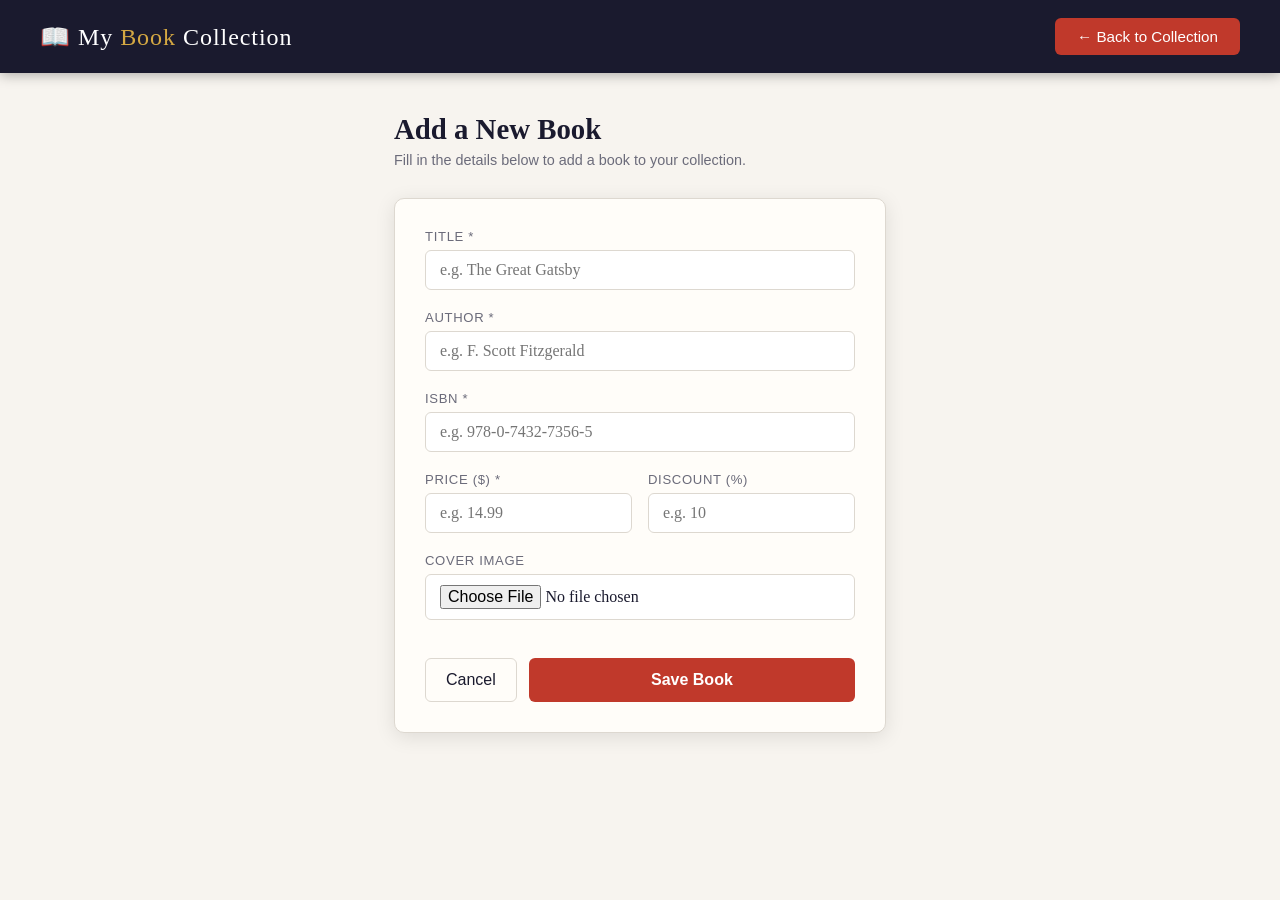
<file: add.html>
<!DOCTYPE html>
<html lang="en">

<head>
  <meta charset="UTF-8">
  <meta name="viewport" content="width=device-width, initial-scale=1.0">
  <title>Add Book</title>
  <link rel="stylesheet" href="style.css">
</head>

<body>

  <header>
    <h1>📖 My <span>Book</span> Collection</h1>
    <a href="index.html" class="nav-btn">← Back to Collection</a>
  </header>

  <div class="form-page">
    <h1>Add a New Book</h1>
    <p class="subtitle">Fill in the details below to add a book to your collection.</p>

    <div class="form-card">
      <div id="addBookForm">

        <div class="form-group">
          <label>Title *</label>
          <input type="text" id="title" placeholder="e.g. The Great Gatsby">
        </div>

        <div class="form-group">
          <label>Author *</label>
          <input type="text" id="author" placeholder="e.g. F. Scott Fitzgerald">
        </div>

        <div class="form-group">
          <label>ISBN *</label>
          <input type="text" id="isbn" placeholder="e.g. 978-0-7432-7356-5">
        </div>

        <div class="form-row">
          <div class="form-group">
            <label>Price ($) *</label>
            <input type="number" id="price" placeholder="e.g. 14.99" min="0" step="0.01">
          </div>
          <div class="form-group">
            <label>Discount (%)</label>
            <input type="number" id="discount" placeholder="e.g. 10" min="0" max="100">
          </div>
        </div>

        <div class="form-group">
          <label>Cover Image</label>
          <input type="file" id="image" accept="image/*">
          <div class="image-preview-wrap">
            <img id="imagePreview" alt="Preview">
          </div>
        </div>

        <div class="form-actions">
          <a href="index.html" class="btn-secondary">Cancel</a>
          <button class="btn-primary" onclick="saveBook()">Save Book</button>
        </div>

      </div>
    </div>
  </div>

  <script src="script.js"></script>
</body>

</html>
</file>
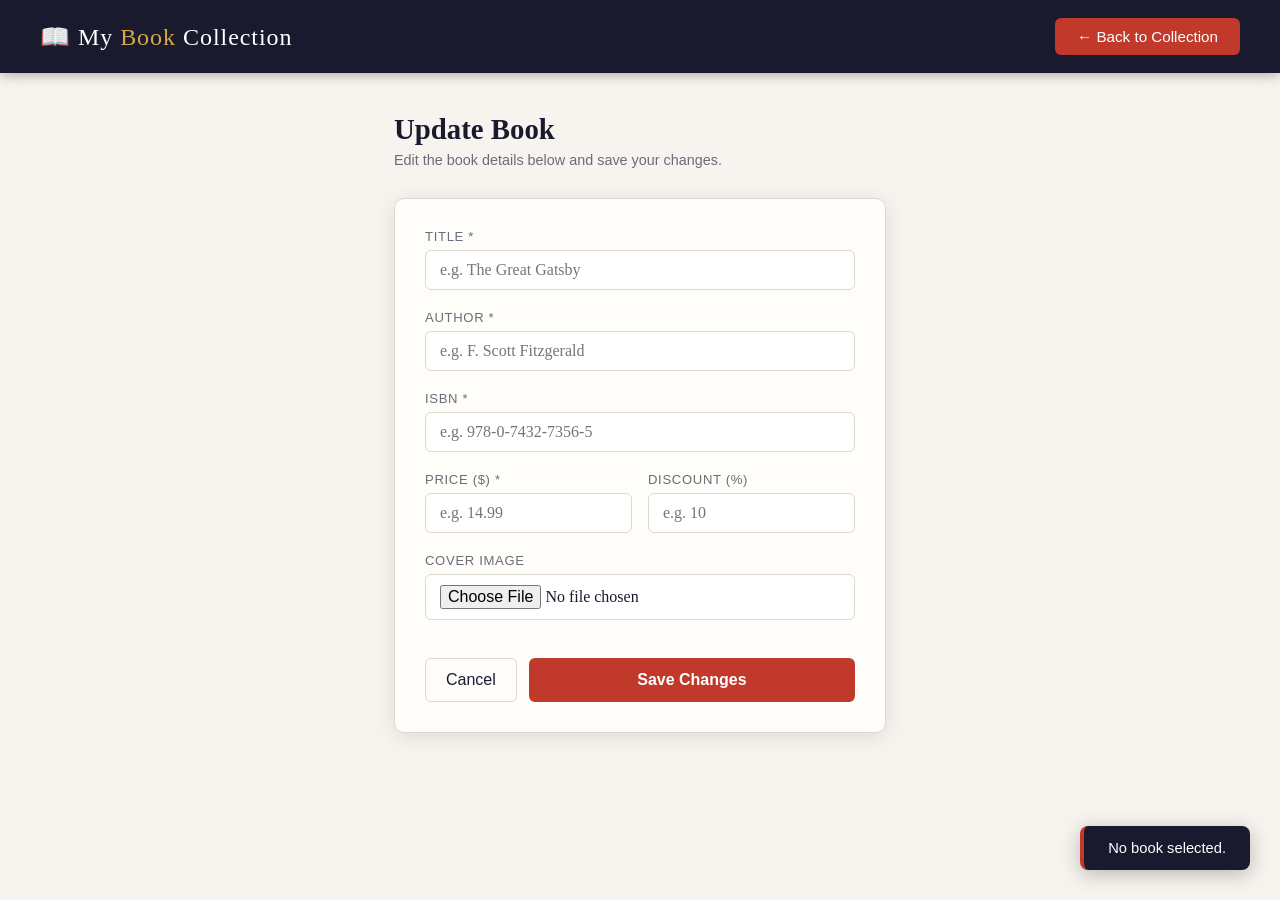
<file: update.html>
<!DOCTYPE html>
<html lang="en">

<head>
  <meta charset="UTF-8">
  <meta name="viewport" content="width=device-width, initial-scale=1.0">
  <title>Update Book</title>
  <link rel="stylesheet" href="style.css">
</head>

<body>

  <header>
    <h1>📖 My <span>Book</span> Collection</h1>
    <a href="index.html" class="nav-btn">← Back to Collection</a>
  </header>

  <div class="form-page">
    <h1>Update Book</h1>
    <p class="subtitle">Edit the book details below and save your changes.</p>

    <div class="form-card">
      <div id="updateBookForm">

        <div class="form-group">
          <label>Title *</label>
          <input type="text" id="updateTitle" placeholder="e.g. The Great Gatsby">
        </div>

        <div class="form-group">
          <label>Author *</label>
          <input type="text" id="updateAuthor" placeholder="e.g. F. Scott Fitzgerald">
        </div>

        <div class="form-group">
          <label>ISBN *</label>
          <input type="text" id="updateIsbn" placeholder="e.g. 978-0-7432-7356-5">
        </div>

        <div class="form-row">
          <div class="form-group">
            <label>Price ($) *</label>
            <input type="number" id="updatePrice" placeholder="e.g. 14.99" min="0" step="0.01">
          </div>
          <div class="form-group">
            <label>Discount (%)</label>
            <input type="number" id="updateDiscount" placeholder="e.g. 10" min="0" max="100">
          </div>
        </div>

        <div class="form-group">
          <label>Cover Image</label>
          <input type="file" id="updateImage" accept="image/*">
          <div class="image-preview-wrap">
            <img id="updateImagePreview" alt="Current cover">
          </div>
        </div>

        <div class="form-actions">
          <a href="index.html" class="btn-secondary">Cancel</a>
          <button class="btn-primary" onclick="updateBook()">Save Changes</button>
        </div>

      </div>
    </div>
  </div>

  <script src="script.js"></script>
</body>

</html>
</file>
<file: style.css>
/* ── Reset & base ── */
*, *::before, *::after { box-sizing: border-box; margin: 0; padding: 0; }

:root {
  --ink:        #1a1a2e;
  --paper:      #f7f4ef;
  --cream:      #fffdf9;
  --accent:     #c0392b;
  --accent-lt:  #e8d5d3;
  --gold:       #d4a843;
  --muted:      #6b6b7a;
  --border:     #ddd8d0;
  --shadow:     0 4px 20px rgba(0,0,0,0.10);
  --radius:     10px;
}

body {
  font-family: 'Georgia', serif;
  background: var(--paper);
  color: var(--ink);
  min-height: 100vh;
}

/* ── Top nav ── */
header {
  background: var(--ink);
  color: #fff;
  padding: 18px 40px;
  display: flex;
  align-items: center;
  justify-content: space-between;
  position: sticky;
  top: 0;
  z-index: 100;
  box-shadow: 0 2px 12px rgba(0,0,0,0.3);
}
header h1 {
  font-size: 1.5rem;
  letter-spacing: 0.04em;
  font-weight: normal;
}
header h1 span { color: var(--gold); }

.nav-btn {
  background: var(--accent);
  color: #fff;
  border: none;
  padding: 10px 22px;
  border-radius: 6px;
  font-size: 0.95rem;
  font-family: Arial, sans-serif;
  cursor: pointer;
  text-decoration: none;
  display: inline-block;
  transition: background 0.2s;
}
.nav-btn:hover { background: #a93226; }

/* ── Main container ── */
main {
  max-width: 1100px;
  margin: 0 auto;
  padding: 40px 24px;
}

/* ── Stats bar ── */
.stats-bar {
  display: flex;
  gap: 20px;
  margin-bottom: 32px;
  flex-wrap: wrap;
}
.stat {
  background: var(--cream);
  border: 1px solid var(--border);
  border-radius: var(--radius);
  padding: 14px 24px;
  text-align: center;
  min-width: 120px;
}
.stat-number { font-size: 1.8rem; color: var(--accent); font-weight: bold; font-family: Arial, sans-serif; }
.stat-label  { font-size: 0.78rem; color: var(--muted); font-family: Arial, sans-serif; letter-spacing: 0.06em; text-transform: uppercase; }

/* ── Section heading ── */
.section-heading {
  font-size: 1.05rem;
  letter-spacing: 0.08em;
  text-transform: uppercase;
  color: var(--muted);
  font-family: Arial, sans-serif;
  margin-bottom: 20px;
  padding-bottom: 10px;
  border-bottom: 2px solid var(--border);
}

/* ── Book grid ── */
.book-container {
  display: grid;
  grid-template-columns: repeat(auto-fill, minmax(210px, 1fr));
  gap: 24px;
}

.book-card {
  background: var(--cream);
  border: 1px solid var(--border);
  border-radius: var(--radius);
  overflow: hidden;
  box-shadow: var(--shadow);
  display: flex;
  flex-direction: column;
  transition: transform 0.2s, box-shadow 0.2s;
}
.book-card:hover {
  transform: translateY(-4px);
  box-shadow: 0 8px 28px rgba(0,0,0,0.14);
}

.book-card img {
  width: 100%;
  height: 200px;
  object-fit: cover;
  border-bottom: 1px solid var(--border);
  background: #eee;
}

.book-info {
  padding: 14px 16px;
  flex: 1;
  display: flex;
  flex-direction: column;
  gap: 4px;
}
.book-info h2 { font-size: 1rem; color: var(--ink); }
.book-info .author { font-size: 0.85rem; color: var(--muted); font-family: Arial, sans-serif; }
.book-info .isbn   { font-size: 0.75rem; color: var(--muted); font-family: Arial, sans-serif; }

.price-row {
  display: flex;
  align-items: center;
  gap: 8px;
  margin-top: 6px;
}
.price-final { font-size: 1.05rem; color: var(--accent); font-weight: bold; font-family: Arial, sans-serif; }
.price-orig  { font-size: 0.82rem; color: var(--muted); text-decoration: line-through; font-family: Arial, sans-serif; }
.badge-discount {
  background: var(--gold);
  color: #fff;
  font-size: 0.7rem;
  padding: 2px 7px;
  border-radius: 20px;
  font-family: Arial, sans-serif;
  font-weight: bold;
}

.card-actions {
  display: flex;
  gap: 8px;
  padding: 12px 16px;
  border-top: 1px solid var(--border);
}
.btn-update, .btn-delete {
  flex: 1;
  padding: 8px 0;
  border: none;
  border-radius: 6px;
  cursor: pointer;
  font-size: 0.85rem;
  font-family: Arial, sans-serif;
  font-weight: bold;
  transition: background 0.2s;
  text-align: center;
  text-decoration: none;
  display: inline-block;
}
.btn-update { background: var(--ink); color: #fff; }
.btn-update:hover { background: #2e2e4a; }
.btn-delete { background: var(--accent-lt); color: var(--accent); }
.btn-delete:hover { background: var(--accent); color: #fff; }

/* ── Empty state ── */
.empty-state {
  text-align: center;
  padding: 60px 20px;
  color: var(--muted);
  font-family: Arial, sans-serif;
  grid-column: 1/-1;
}
.empty-state .empty-icon { font-size: 3rem; margin-bottom: 12px; }
.empty-state p { font-size: 1rem; }

/* ── Forms (add / update pages) ── */
.form-page {
  max-width: 540px;
  margin: 0 auto;
  padding: 40px 24px;
}
.form-page h1 {
  font-size: 1.8rem;
  margin-bottom: 6px;
}
.form-page .subtitle {
  color: var(--muted);
  font-family: Arial, sans-serif;
  font-size: 0.9rem;
  margin-bottom: 30px;
}

.form-card {
  background: var(--cream);
  border: 1px solid var(--border);
  border-radius: var(--radius);
  padding: 30px;
  box-shadow: var(--shadow);
}

.form-group {
  margin-bottom: 20px;
}
.form-group label {
  display: block;
  font-family: Arial, sans-serif;
  font-size: 0.82rem;
  letter-spacing: 0.05em;
  text-transform: uppercase;
  color: var(--muted);
  margin-bottom: 6px;
}
.form-group input {
  width: 100%;
  padding: 10px 14px;
  border: 1.5px solid var(--border);
  border-radius: 6px;
  font-size: 1rem;
  font-family: Georgia, serif;
  background: #fff;
  color: var(--ink);
  transition: border-color 0.2s;
}
.form-group input:focus {
  outline: none;
  border-color: var(--accent);
}

.form-row { display: grid; grid-template-columns: 1fr 1fr; gap: 16px; }

.image-preview-wrap {
  margin-top: 10px;
  display: flex;
  align-items: center;
  gap: 12px;
}
#imagePreview, #updateImagePreview {
  width: 70px;
  height: 70px;
  object-fit: cover;
  border-radius: 6px;
  border: 1px solid var(--border);
  display: none;
}

.form-actions {
  display: flex;
  gap: 12px;
  margin-top: 28px;
}
.btn-primary {
  flex: 1;
  background: var(--accent);
  color: #fff;
  border: none;
  padding: 12px;
  border-radius: 6px;
  font-size: 1rem;
  font-family: Arial, sans-serif;
  font-weight: bold;
  cursor: pointer;
  transition: background 0.2s;
}
.btn-primary:hover { background: #a93226; }
.btn-secondary {
  background: transparent;
  color: var(--ink);
  border: 1.5px solid var(--border);
  padding: 12px 20px;
  border-radius: 6px;
  font-size: 1rem;
  font-family: Arial, sans-serif;
  cursor: pointer;
  text-decoration: none;
  display: inline-block;
  transition: background 0.2s;
}
.btn-secondary:hover { background: var(--border); }

/* ── Toast notification ── */
.toast {
  position: fixed;
  bottom: 30px;
  right: 30px;
  background: var(--ink);
  color: #fff;
  padding: 14px 24px;
  border-radius: 8px;
  font-family: Arial, sans-serif;
  font-size: 0.92rem;
  box-shadow: 0 4px 20px rgba(0,0,0,0.25);
  transform: translateY(80px);
  opacity: 0;
  transition: all 0.3s ease;
  z-index: 999;
}
.toast.show { transform: translateY(0); opacity: 1; }
.toast.success { border-left: 4px solid #27ae60; }
.toast.error   { border-left: 4px solid var(--accent); }

/* ── Confirm modal ── */
.modal-overlay {
  position: fixed; inset: 0;
  background: rgba(0,0,0,0.5);
  display: flex;
  align-items: center;
  justify-content: center;
  z-index: 200;
  opacity: 0;
  pointer-events: none;
  transition: opacity 0.2s;
}
.modal-overlay.active { opacity: 1; pointer-events: all; }
.modal {
  background: var(--cream);
  border-radius: var(--radius);
  padding: 32px;
  max-width: 360px;
  width: 90%;
  box-shadow: 0 8px 40px rgba(0,0,0,0.3);
  transform: scale(0.95);
  transition: transform 0.2s;
}
.modal-overlay.active .modal { transform: scale(1); }
.modal h3 { margin-bottom: 10px; font-size: 1.2rem; }
.modal p { color: var(--muted); font-family: Arial, sans-serif; font-size: 0.9rem; margin-bottom: 24px; }
.modal-actions { display: flex; gap: 12px; }
.btn-confirm-delete {
  flex: 1; background: var(--accent); color: #fff;
  border: none; padding: 10px; border-radius: 6px;
  font-family: Arial, sans-serif; font-weight: bold;
  cursor: pointer; transition: background 0.2s;
}
.btn-confirm-delete:hover { background: #a93226; }
.btn-cancel {
  flex: 1; background: transparent; color: var(--ink);
  border: 1.5px solid var(--border); padding: 10px; border-radius: 6px;
  font-family: Arial, sans-serif; cursor: pointer; transition: background 0.2s;
}
.btn-cancel:hover { background: var(--border); }

/* ── Responsive ── */
@media (max-width: 600px) {
  header { padding: 14px 18px; }
  .form-row { grid-template-columns: 1fr; }
  .book-container { grid-template-columns: repeat(auto-fill, minmax(160px, 1fr)); }
}
</file>
